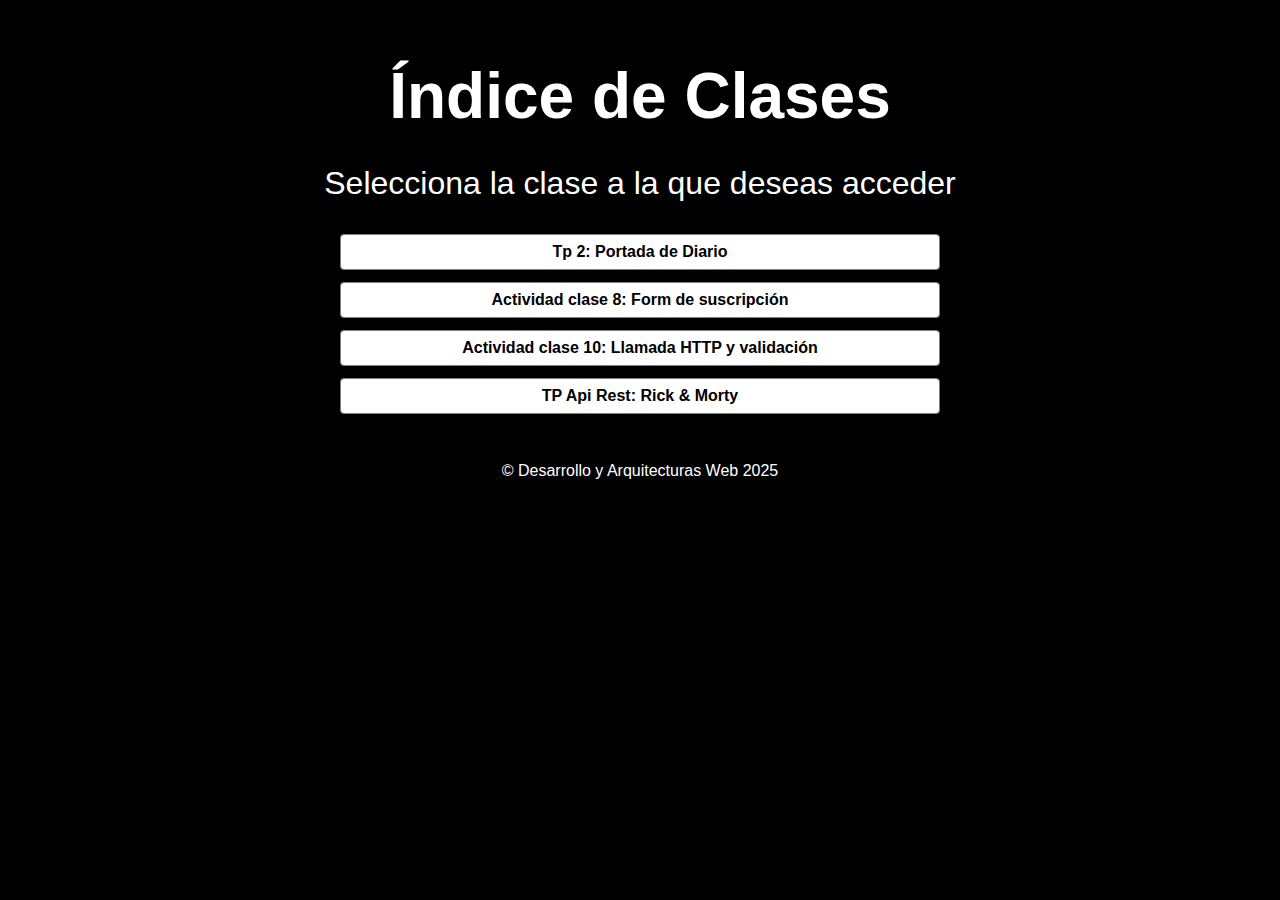
<file: index.html>
<!DOCTYPE html>
<html lang="es">
<head>
    <meta charset="UTF-8" />
    <meta name="viewport" content="width=device-width, initial-scale=1.0" />
    <title>Índice de Clases - Desarrollo y Arquitecturas Web 2025</title>
    <style>
        body {
            font-family: Arial, sans-serif;
            background-color: #000000;
            color: #ffffff;
            margin: 0;
            padding: 1rem;
        }
        header {
            text-align: center;
            margin-bottom: 2rem;
        }
        header h1 {
            font-size: 4rem;
            margin-bottom: 0.5rem;
        }
        header p {
            font-size: 2rem;
            color: #ffffff;
        }
        .class-list {
            max-width: 600px;
            margin: 0 auto;
            padding: 0;
            list-style: none;
        }
        .class-list li {
            background-color: #ffffff;
            margin-bottom: 0.75rem;
            border: 1px solid #7e7e7e;
            border-radius: 4px;
            height: auto;
            text-align: center;
            padding: 0.5rem;
        }
        .class-list li a {
            color: #000000;
            font-weight: 600;
            text-decoration: none;
        }
        .class-list li:hover {
            background-color: #8b8b8b;
            cursor:pointer;
        }
        footer {
            text-align: center;
            margin-top: 3rem;
            font-size: 1rem;
            color: #ffffff;
        }
    </style>
</head>
<body>
    <header>
        <h1>Índice de Clases</h1>
        <p>Selecciona la clase a la que deseas acceder</p>
    </header>

    <ul class="class-list">
        <li><a href="/larosa_daw_25/tp2/index.html">Tp 2: Portada de Diario</a></li>
        <li><a href="/larosa_daw_25/clase-08/index.html">Actividad clase 8: Form de suscripción</a></li>
        <li><a href="/larosa_daw_25/clase-10/index.html">Actividad clase 10: Llamada HTTP y validación</a></li>
        <li><a href="/larosa_daw_25/tp-api-rest/index.html">TP Api Rest: Rick & Morty</a></li>
    </ul>

    <footer>
        &copy; Desarrollo y Arquitecturas Web 2025
    </footer>
</body>
</html>
</file>
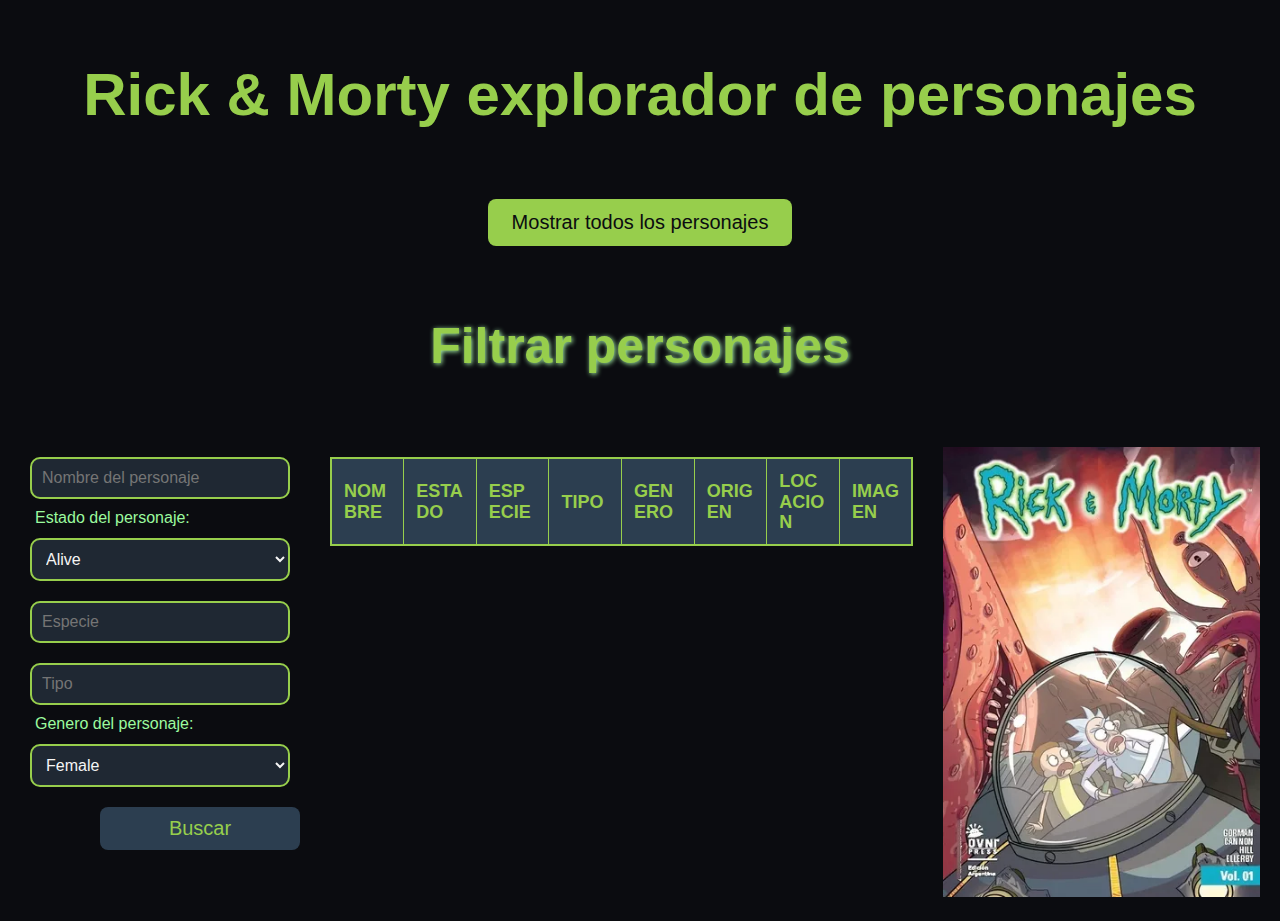
<file: tp-api-rest/index.html>
<!DOCTYPE html>
<html lang="en">
    <head>
        <meta charset="UTF-8" />
        <meta name="viewport" content="width=device-width, initial-scale=1.0" />
        <link rel="stylesheet" href="normalize.css" />
        <link rel="stylesheet" href="styles.css" />
        <script src="./script.js" defer></script>
        <title>Rick & Morty API</title>
    </head>
    <body>
        <h1>Rick & Morty explorador de personajes</h1>

        <section class="fetch">
            <button id="fetchAll">Mostrar todos los personajes</button>
        </section>
        <h2>Filtrar personajes</h2>
        <section class="filter">
            <form class="form" id="filterForm">
                <input
                    type="text"
                    id="name"
                    placeholder="Nombre del personaje"
                />
                <label for="status">Estado del personaje:</label>
                <select name="status" id="status">
                    <option value="alive">Alive</option>
                    <option value="dead">Dead</option>
                    <option value="unknown">Unknown</option>
                </select>
                <input type="text" id="species" placeholder="Especie" />
                <input type="text" id="type" placeholder="Tipo" />
                <label for="gender">Genero del personaje:</label>
                <select name="gender" id="gender">
                    <option value="female">Female</option>
                    <option value="male">Male</option>
                    <option value="genderless">Genderless</option>
                    <option value="unknown">Unknown</option>
                </select>
                <button class="button" type="submit">Buscar</button>
            </form>
            <div class="output" id="output">
                <table id="output-table">
                    <tr>
                        <th>NOMBRE</th>
                        <th>ESTADO</th>
                        <th>ESPECIE</th>
                        <th>TIPO</th>
                        <th>GENERO</th>
                        <th>ORIGEN</th>
                        <th>LOCACION</th>
                        <th>IMAGEN</th>
                    </tr>
                    <tr></tr>
                </table>
            </div>
            <div class="image">
                <img src="./img/rick.png" alt="Rick" />
            </div>
        </section>
        <div id="modal" class="modal hidden">
            <div class="modal-content">
                <span id="closeModal" class="close">&times;</span>
                <p id="modalMessage"></p>
            </div>
        </div>
    </body>
</html>
</file>
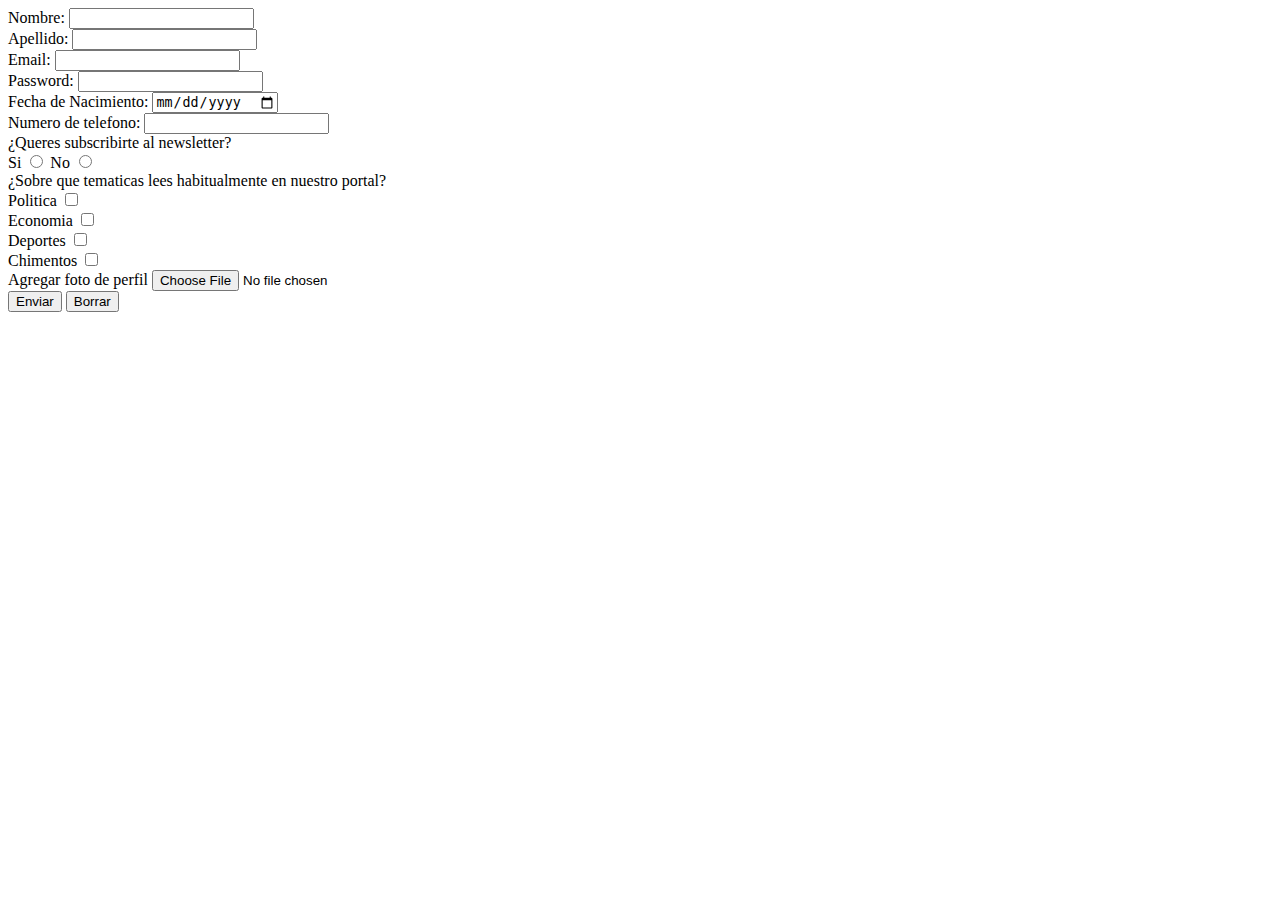
<file: clase-03/form.html>
<!DOCTYPE html>
<html lang="es">
<head>
    <meta charset="UTF-8">
    <meta name="viewport" content="width=device-width, initial-scale=1.0">
    <title>Formulario de Contacto</title>
</head>
<body>

    <form id="form-contacto"  action="/clase-02/index.html">
        <div>
            <label for="iname">Nombre:</label>
            <input id="iname" type="text" name="name" >
        </div>
        <div>
            <label for="isurname">Apellido:</label>
            <input id="isurname" type="text" name="surname" >
        </div>
        <div>
            <label for="iemail">Email:</label>
            <input id="iemail" type="email" name="email" >
        </div>
        <div>
            <label for="ipass">Password:</label>
            <input id="ipass" type="password" name="password" >
        </div>
        <div>
            <label for="ibirthdate">Fecha de Nacimiento:</label>
            <input id="ibirthdate" type="date" name="birthdate">
        </div>
        <div>
            <label for="iphone">Numero de telefono:</label>
            <input id="iphone" type="tel" name="phone">
        </div>
        <div>
            <label for="newsletter">¿Queres subscribirte al newsletter?</label>
            <div>
                <label for="inewslettersi">Si</label>
                <input id="inewslettersi" type="radio" name="newsletter" value="si">
                <label for="inewsletterno">No</label>
                <input id="inewsletterno" type="radio" name="newsletter" value="no">
            </div>
        </div>
        <div>
            <label for="">¿Sobre que tematicas lees habitualmente en nuestro portal?</label>
            <div>
                <div>
                    <label for="ipolitica">Politica</label>
                    <input id="ipolitica" type="checkbox" name="politica" value="politica">
                </div>
                <div>
                    <label for="ieconomia">Economia</label>
                    <input id="ieconomia" type="checkbox" name="economia" value="economia">
                </div>
                <div>
                    <label for="ideportes">Deportes</label>
                    <input id="ideportes" type="checkbox" name="deportes" value="deportes">
                </div>
                <div>
                    <label for="ichimentos">Chimentos</label>
                    <input id="ichimentos" type="checkbox" name="chimentos" value="chimentos">
                </div>
            </div>
        </div>
        <div>
            <label for="ifile">Agregar foto de perfil</label>
            <input id="ifile" type="file" name="foto-contacto">
        </div>
    
    	<input type="submit" value="Enviar" >
            
		<input type="reset" value="Borrar">
    </form>

</body>
</html>
</file>
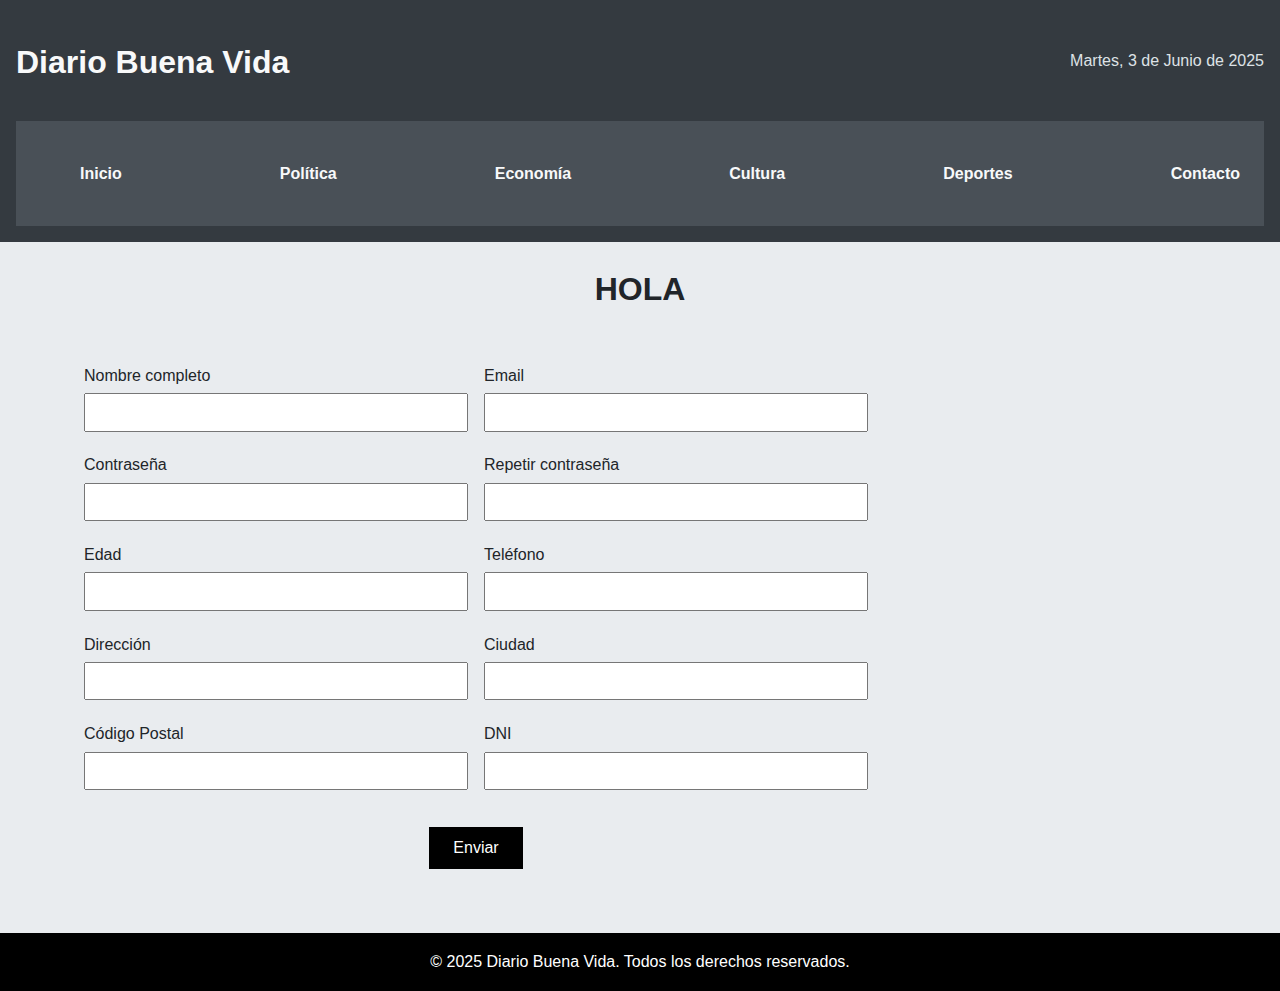
<file: clase-08/subscription.html>
<!DOCTYPE html>
<html lang="en">
<head>
    <meta charset="UTF-8">
    <meta name="viewport" content="width=device-width, initial-scale=1.0">
    <title>Diario Buena Vida</title>
    <link rel="stylesheet" href="./normalize.css" />
    <link rel="stylesheet" href="./style.css" />
    <link rel="stylesheet" href="./subscription.css"/>
    <script src="./subscription.js" defer></script>
</head>
<body>
    <div id="main-container">
        <header>
            <div class="header-top">
                <h1 class="h1"> Diario Buena Vida</h1>
                <div class="date">Martes, 3 de Junio de 2025</div>
            </div>
            <div class="nav-container">
                <div class="hamburger">☰</div>
                <ul class="nav-links">
                    <li><a href="./index.html">Inicio</a></li>
                    <li><a href="#">Política</a></li>
                    <li><a href="#">Economía</a></li>
                    <li><a href="#">Cultura</a></li>
                    <li><a href="#">Deportes</a></li>
                    <li><a href="#">Contacto</a></li>
                </ul>
            </div>
        </header>
        <h1 id="form-title">HOLA</h1>
        <main>
            <form id="subscriptionForm">
                <div class="form-group">
                    <label for="name">Nombre completo</label>
                    <input type="text" id="name" name="name">
                    <div class="error" id="error-name"></div>
                </div>

                <div class="form-group">
                    <label for="email">Email</label>
                    <input type="text" id="email" name="email">
                    <div class="error" id="error-email"></div>
                </div>

                <div class="form-group">
                    <label for="password">Contraseña</label>
                    <input type="password" id="password" name="password">
                    <div class="error" id="error-password"></div>
                </div>

                <div class="form-group">
                    <label for="repeatPassword">Repetir contraseña</label>
                    <input type="password" id="repeatPassword" name="repeatPassword">
                    <div class="error" id="error-repeatPassword"></div>
                </div>

                <div class="form-group">
                    <label for="age">Edad</label>
                    <input type="number" id="age" name="age">
                    <div class="error" id="error-age"></div>
                </div>

                <div class="form-group">
                    <label for="phone">Teléfono</label>
                    <input type="text" id="phone" name="phone">
                    <div class="error" id="error-phone"></div>
                </div>

                <div class="form-group">
                    <label for="address">Dirección</label>
                    <input type="text" id="address" name="address">
                    <div class="error" id="error-address"></div>
                </div>

                <div class="form-group">
                    <label for="city">Ciudad</label>
                    <input type="text" id="city" name="city">
                    <div class="error" id="error-city"></div>
                </div>

                <div class="form-group">
                    <label for="postalCode">Código Postal</label>
                    <input type="text" id="postalCode" name="postalCode">
                    <div class="error" id="error-postalCode"></div>
                </div>

                <div class="form-group">
                    <label for="id">DNI</label>
                    <input type="text" id="id" name="id">
                    <div class="error" id="error-id"></div>
                </div>

                <div class="submit-container">
                    <button type="submit">Enviar</button>
                </div>
            </form>
        </main>
        <footer>
            © 2025 Diario Buena Vida. Todos los derechos reservados.
        </footer>
    </div>
</body>
</html>
</file>
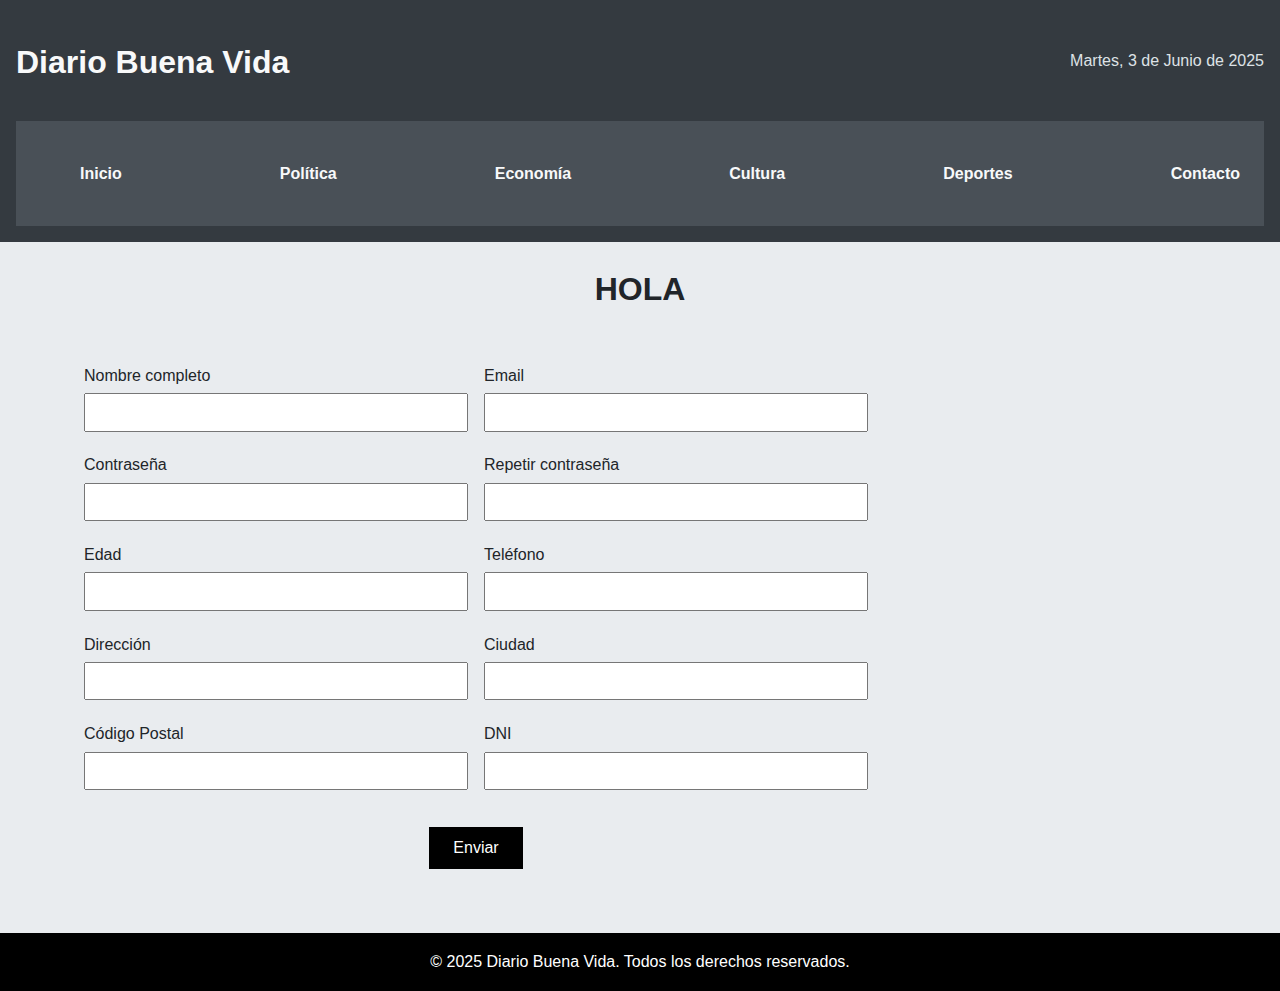
<file: clase-10/subscription.html>
<!DOCTYPE html>
<html lang="en">
<head>
    <meta charset="UTF-8">
    <meta name="viewport" content="width=device-width, initial-scale=1.0">
    <title>Diario Buena Vida</title>
    <link rel="stylesheet" href="./normalize.css" />
    <link rel="stylesheet" href="./style.css" />
    <link rel="stylesheet" href="./subscription.css"/>
    <script src="./subscription.js" defer></script>
</head>
<body>
    <div id="main-container">
        <header>
            <div class="header-top">
                <h1 class="h1"> Diario Buena Vida</h1>
                <div class="date">Martes, 3 de Junio de 2025</div>
            </div>
            <div class="nav-container">
                <div class="hamburger">☰</div>
                <ul class="nav-links">
                    <li><a href="./index.html">Inicio</a></li>
                    <li><a href="#">Política</a></li>
                    <li><a href="#">Economía</a></li>
                    <li><a href="#">Cultura</a></li>
                    <li><a href="#">Deportes</a></li>
                    <li><a href="#">Contacto</a></li>
                </ul>
            </div>
        </header>
        <h1 id="form-title">HOLA</h1>
        <main>
            <form id="subscriptionForm">
                <div class="form-group">
                    <label for="name">Nombre completo</label>
                    <input type="text" id="name" name="name">
                    <div class="error" id="error-name"></div>
                </div>

                <div class="form-group">
                    <label for="email">Email</label>
                    <input type="text" id="email" name="email">
                    <div class="error" id="error-email"></div>
                </div>

                <div class="form-group">
                    <label for="password">Contraseña</label>
                    <input type="password" id="password" name="password">
                    <div class="error" id="error-password"></div>
                </div>

                <div class="form-group">
                    <label for="repeatPassword">Repetir contraseña</label>
                    <input type="password" id="repeatPassword" name="repeatPassword">
                    <div class="error" id="error-repeatPassword"></div>
                </div>

                <div class="form-group">
                    <label for="age">Edad</label>
                    <input type="number" id="age" name="age">
                    <div class="error" id="error-age"></div>
                </div>

                <div class="form-group">
                    <label for="phone">Teléfono</label>
                    <input type="text" id="phone" name="phone">
                    <div class="error" id="error-phone"></div>
                </div>

                <div class="form-group">
                    <label for="address">Dirección</label>
                    <input type="text" id="address" name="address">
                    <div class="error" id="error-address"></div>
                </div>

                <div class="form-group">
                    <label for="city">Ciudad</label>
                    <input type="text" id="city" name="city">
                    <div class="error" id="error-city"></div>
                </div>

                <div class="form-group">
                    <label for="postalCode">Código Postal</label>
                    <input type="text" id="postalCode" name="postalCode">
                    <div class="error" id="error-postalCode"></div>
                </div>

                <div class="form-group">
                    <label for="id">DNI</label>
                    <input type="text" id="id" name="id">
                    <div class="error" id="error-id"></div>
                </div>

                <div class="submit-container">
                    <button type="submit">Enviar</button>
                </div>
            </form>
            <div id="modal" class="modal hidden">
                <div class="modal-content">
                    <span id="closeModal" class="close">&times;</span>
                        <p id="modalMessage"></p>
                </div>
            </div>
        </main>
        <footer>
            © 2025 Diario Buena Vida. Todos los derechos reservados.
        </footer>
    </div>
</body>
</html>
</file>
<file: tp-api-rest/styles.css>
body {
    font-family: 'Segoe UI', Tahoma, Geneva, Verdana, sans-serif;
    background-color: #0b0c10;
    color: #f5f5f5;
    padding: 20px;
    display: flex;
    flex-direction: column;
    align-items: center;
    gap: 30px;
}

h1 {
    color: #97ce4c;
    font-size: 60px;
}

.fetch {
    display: flex;
    justify-content: center;
    width: 100%;
}

#fetchAll {
    background-color: #97ce4c;
    border: none;
    padding: 12px 24px;
    font-size: 20px;
    border-radius: 8px;
    cursor: pointer;
    color: #0b0c10;
}

#fetchAll:hover {
    background-color: #c9f574;
}

h2 {
    color: #97ce4c;
    font-size: 50px;
    text-shadow: 1px 1px 5px #a9f5ac;
}

.filter {
    display: flex;
    flex-direction: column;
    align-items: flex-start;
    justify-content: space-around;
    gap: 20px;
    width: 100%;
}

.form {
    display: flex;
    flex-direction: column;
    justify-content: center;
    width: 300px;
}

input {
    padding: 10px;
    border-radius: 10px;
    margin: 10px;
    border: 2px solid #97ce4c;
    background-color: #1f2833;
    color: #f5f5f5;
}

select {
    padding: 10px;
    border-radius: 10px;
    margin: 10px;
    border: 2px solid #97ce4c;
    background-color: #1f2833;
    color: #f5f5f5;
}

label {
    margin-left: 15px;
    color: #9bfa9e;
}

.button {
    background-color: #2c3e50;
    border: none;
    padding: 10px;
    margin-top: 10px;
    margin-left: 50px;
    font-size: 20px;
    border-radius: 8px;
    width: 200px;
    color: #97ce4c;
    cursor: pointer;
}

.button:hover {
    background-color: #3e536b;
}

.image img {
    height: 450px;
}

.output {
    display: flex;
    justify-content: space-between;
    align-items: flex-start;
    padding: 5px;
    overflow: auto;
    height: 400px;
    width: 300px;
}

.output table {
    border-collapse: collapse;
    width: 100%;
    color: #f5f5f5;
    font-size: 18px;
    background-color: #0b0c10;
    border: 2px solid #97ce4c;
}

.output th,
.output td {
    border: 1px solid #97ce4c;
    padding: 12px;
    text-align: left;
    word-wrap: break-word;
}

.output th {
    background-color: #2c3e50;
    color: #97ce4c;
}

.output tr:hover {
    background-color: #3e536b;
}

.modal {
    background-color: #00000080;
    display: flex;
    justify-content: center;
    align-items: center;
    z-index: 1000;
    position: fixed;
    inset: 0;
}

.modal-content {
    background-color: #97ce4c;
    padding: 50px;
    font-size: 10px;
    border-radius: 20px;
    max-width: 200px;
    display: flex;
    flex-direction: column;
    position: relative;
    box-shadow: 0 0 10px #ffffff20;
    text-align: center;
}

.modal-header {
    display: flex;
    justify-content: flex-end;
    align-items: flex-start;
}

.close {
    font-size: 30px;
    cursor: pointer;
    color: #ffffff;
    background: none;
    border: none;
    position: absolute;
    top: 5px;
    right: 10px;
}

.close:hover {
    color: #ff0000;
}

.hidden {
    display: none;
}

@media (min-width: 768px) {
    .filter {
        flex-direction: row;
    }
    .form {
        width: 400px;
    }
    .button {
        margin-left: 80px;
    }
    .output {
        width: 100%;
        max-width: 1000px;
        padding: 10px;
        justify-content: space-between;
        overflow-y: auto;
        overflow-x: hidden;
    }
    .output table {
        table-layout: fixed;
    }
    .modal-content {
        font-size: 30px;
        max-width: 400px;
    }
    .close {
        font-size: 50px;
    }
}
</file>
<file: clase-08/style.css>
body {
    font-family: Arial, sans-serif;
    line-height: 1.6;
    background-color: #e9ecef;
    color: #212529;
}


header {
    background-color: #343a40;
    padding: 1rem;
    margin-bottom: 1rem;
}

.header-top {
    display: flex;
    justify-content: space-between;
    align-items: center;
    margin-bottom: 1rem;
}

.h1 {
    color: #f8f9fa;
    font-size: 2rem;
}

.date {
    color: #dee2e6;
}


.nav-container {
    background-color: #495057;
    padding: 1rem;
}

.nav-links {
    display: none;
    list-style: none;
}

.nav-links li {
    padding: 0.5rem ;
}

.nav-links a {
    color: #f8f9fa;
    text-decoration: none;
}

.hamburger {
    color: #f8f9fa;
    font-size: 1.5rem;
    cursor: pointer;
}


.main-section {
    display: flex;
    flex-direction: column;
    gap: 2rem;
    margin-bottom: 2rem;
}

.main-new {
    background-color: white;
    padding: 1rem;
}

.main-new img {
    width: 100%;
    height: 15rem;
    margin-bottom: 1rem;
}

.main-new h2 {
    font-size: 3rem;
    margin-bottom: 1rem;
    font-weight: bold;
    text-align: start;
    color: #343a40;
}

.secondary-new {
    background-color: white;
    padding: 1rem;
}

.secondary-new img {
    width: 100%;
    height: 10rem;
    margin-bottom: 1rem;
}

.secondary-new h2 {
    font-size: 2rem;
    margin-bottom: 1rem;
    color: #495057;
}


.aside {
    display: flex;
    flex-direction: column;
    gap: 1.5rem;
}

.news-list {
    display: flex;
    flex-direction: column;
    gap: 1rem;
}

.news-list-a {
    display: flex;
    align-items: center;
    gap: 1rem;
    padding: 1rem;
    background-color: white;
}

.news-list-a img {
    width: 6rem;
    height: 4rem;
    object-fit: cover;
}

.ads-banner {
    padding: 0.5rem;
    background-color: white;
}

.ads-banner img {
    width: 100%;
    height: auto;
}

.button-subscription{
    text-align: center;
}

.button-subscription label{
    font-weight: 900;
    font-size: 2rem;
    justify-content: center;
}

.button-subscription .button-link input{
    justify-content: center;
    background-color: #000000;
    color: #ffffff;
    padding: 1rem;
    margin-top: 1rem;
    width: 10rem;
}

.button-subscription .button-link :hover{
    cursor:pointer;
}

footer {
    background-color: #000000;
    color: #ffffff;
    text-align: center;
    padding: 1rem;
    margin-top: 2rem;
}


@media (min-width: 768px) {
    

    .hamburger {
        display: none;
    }
    
    .nav-links {
        display: flex;
        gap: 2rem;
        justify-content: space-between;
    }

    main {
        display: grid;
        grid-template-columns: 3fr 1fr;
        gap: 2rem;
    }
    
    .main-section {
        margin-bottom: 0;
    }
    
    .main-new img {
        height: 50rem;
    }
    
    .secondary-new img {
        height: 30rem;
    }
    
    .ads-banner img {
        max-height: 50rem;
    }
}

.content-main p,
.content-secondary p {
    margin-bottom: 1rem;
    color: #495057;
}

a {
    color: #343a40;
    text-decoration: none;
    font-weight: bold;
}

a:hover {
    text-decoration: underline;
}
</file>
<file: clase-08/subscription.css>
* {
    box-sizing: border-box;
}

main {
    padding: 2rem;
}

h1 {
    text-align: center;
    margin-bottom: 1rem;
}

form {
    display: flex;
    flex-wrap: wrap;
    max-width: 800px;
    margin: 0 auto;
}

.form-group {
    width: 100%;
    margin-bottom: 1rem;
    padding: 0 0.5rem;
}

.form-group {
    width: 100%;
}

label {
    display: block;
    margin-bottom: 0.3rem;
}

input {
    width: 100%;
    padding: 0.5rem;
    font-size: 1rem;
}

.error {
    color: #0e0e0e;
    font-size: 0.9rem;
    margin-top: 0.3rem;
}

.submit-container {
    width: 100%;
    text-align: center;
    margin-top: 1rem;
}

button {
    padding: 0.75rem 1.5rem;
    font-size: 1rem;
    background-color: #000000;
    color: #ffffff;
    border: none;
    cursor: pointer;
}

button:hover {
    background-color: #0056b3;
}

@media (min-width: 768px) {
    .form-group {
      width: 50%;
    }
}
</file>
<file: clase-10/style.css>
body {
    font-family: Arial, sans-serif;
    line-height: 1.6;
    background-color: #e9ecef;
    color: #212529;
}


header {
    background-color: #343a40;
    padding: 1rem;
    margin-bottom: 1rem;
}

.header-top {
    display: flex;
    justify-content: space-between;
    align-items: center;
    margin-bottom: 1rem;
}

.h1 {
    color: #f8f9fa;
    font-size: 2rem;
}

.date {
    color: #dee2e6;
}


.nav-container {
    background-color: #495057;
    padding: 1rem;
}

.nav-links {
    display: none;
    list-style: none;
}

.nav-links li {
    padding: 0.5rem ;
}

.nav-links a {
    color: #f8f9fa;
    text-decoration: none;
}

.hamburger {
    color: #f8f9fa;
    font-size: 1.5rem;
    cursor: pointer;
}


.main-section {
    display: flex;
    flex-direction: column;
    gap: 2rem;
    margin-bottom: 2rem;
}

.main-new {
    background-color: white;
    padding: 1rem;
}

.main-new img {
    width: 100%;
    height: 15rem;
    margin-bottom: 1rem;
}

.main-new h2 {
    font-size: 3rem;
    margin-bottom: 1rem;
    font-weight: bold;
    text-align: start;
    color: #343a40;
}

.secondary-new {
    background-color: white;
    padding: 1rem;
}

.secondary-new img {
    width: 100%;
    height: 10rem;
    margin-bottom: 1rem;
}

.secondary-new h2 {
    font-size: 2rem;
    margin-bottom: 1rem;
    color: #495057;
}


.aside {
    display: flex;
    flex-direction: column;
    gap: 1.5rem;
}

.news-list {
    display: flex;
    flex-direction: column;
    gap: 1rem;
}

.news-list-a {
    display: flex;
    align-items: center;
    gap: 1rem;
    padding: 1rem;
    background-color: white;
}

.news-list-a img {
    width: 6rem;
    height: 4rem;
    object-fit: cover;
}

.ads-banner {
    padding: 0.5rem;
    background-color: white;
}

.ads-banner img {
    width: 100%;
    height: auto;
}

.button-subscription{
    text-align: center;
}

.button-subscription label{
    font-weight: 900;
    font-size: 2rem;
    justify-content: center;
}

.button-subscription .button-link input{
    justify-content: center;
    background-color: #000000;
    color: #ffffff;
    padding: 1rem;
    margin-top: 1rem;
    width: 10rem;
}

.button-subscription .button-link :hover{
    cursor:pointer;
}

footer {
    background-color: #000000;
    color: #ffffff;
    text-align: center;
    padding: 1rem;
    margin-top: 2rem;
}


@media (min-width: 768px) {
    

    .hamburger {
        display: none;
    }
    
    .nav-links {
        display: flex;
        gap: 2rem;
        justify-content: space-between;
    }

    main {
        display: grid;
        grid-template-columns: 3fr 1fr;
        gap: 2rem;
    }
    
    .main-section {
        margin-bottom: 0;
    }
    
    .main-new img {
        height: 50rem;
    }
    
    .secondary-new img {
        height: 30rem;
    }
    
    .ads-banner img {
        max-height: 50rem;
    }
}

.content-main p,
.content-secondary p {
    margin-bottom: 1rem;
    color: #495057;
}

a {
    color: #343a40;
    text-decoration: none;
    font-weight: bold;
}

a:hover {
    text-decoration: underline;
}
</file>
<file: clase-10/subscription.css>
* {
    box-sizing: border-box;
}

main {
    padding: 2rem;
}

h1 {
    text-align: center;
    margin-bottom: 1rem;
}

form {
    display: flex;
    flex-wrap: wrap;
    max-width: 800px;
    margin: 0 auto;
}

.form-group {
    width: 100%;
    margin-bottom: 1rem;
    padding: 0 0.5rem;
}

.form-group {
    width: 100%;
}

label {
    display: block;
    margin-bottom: 0.3rem;
}

input {
    width: 100%;
    padding: 0.5rem;
    font-size: 1rem;
}

.error {
    color: #0e0e0e;
    font-size: 0.9rem;
    margin-top: 0.3rem;
}

.submit-container {
    width: 100%;
    text-align: center;
    margin-top: 1rem;
}

button {
    padding: 0.75rem 1.5rem;
    font-size: 1rem;
    background-color: #000000;
    color: #ffffff;
    border: none;
    cursor: pointer;
}

button:hover {
    background-color: #0056b3;
}
.modal {
  background-color: #00000080; 
  display: flex;
  justify-content: center;
  align-items: center;
  z-index: 1000;
  position: fixed;
  inset: 0; 
}

.modal-content {
  background-color: #000000;
  color: #ffffff; 
  padding: 2rem;
  border-radius: 0.5rem;
  width: 80%;
  max-width: 25rem;
  display: flex;
  flex-direction: column;
  gap: 1rem;
  position: relative;
  box-shadow: 0 0 1rem #ffffff20;
  text-align: center;
}

.modal-header {
  display: flex;
  justify-content: flex-end;
  align-items: flex-start;
}

.close {
  font-size: 2.5rem;
  cursor: pointer;
  color: #ffffff;
  background: none;
  border: none;
  position: absolute;
  top: 0.1rem;
  right: 1rem;
}

.hidden {
  display: none;
}

@media (min-width: 768px) {
    .form-group {
      width: 50%;
    }
}
</file>
